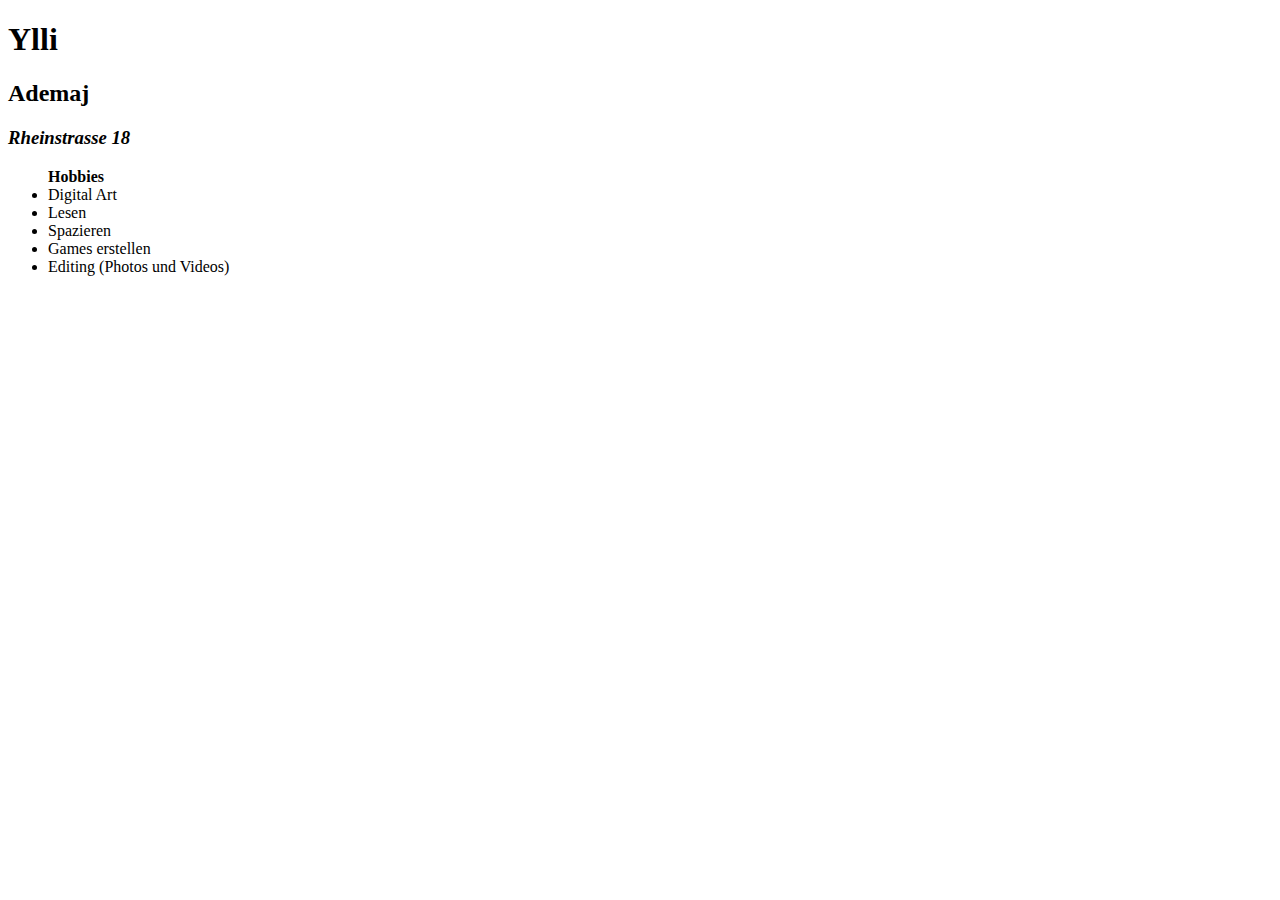
<file: Vorstellung_YA.html>
<!DOCTYPE html>
<html lang="en">
<head>
    <meta charset="UTF-8">
    <meta http-equiv="X-UA-Compatible" content="IE=edge">
    <meta name="viewport" content="width=device-width, initial-scale=1.0">
    <title>Document</title>
</head>
<body>
    <h1>Ylli</h1>
    <h2>Ademaj</h2>
    <h3><i>Rheinstrasse 18</i></h3>
    <ul><b>Hobbies</b>
        <li>Digital Art</li>
        <li>Lesen</li>
        <li>Spazieren</li>
        <li>Games erstellen</li>
        <li>Editing (Photos und Videos)</li>
    </ul>
</body>
</html>
</file>
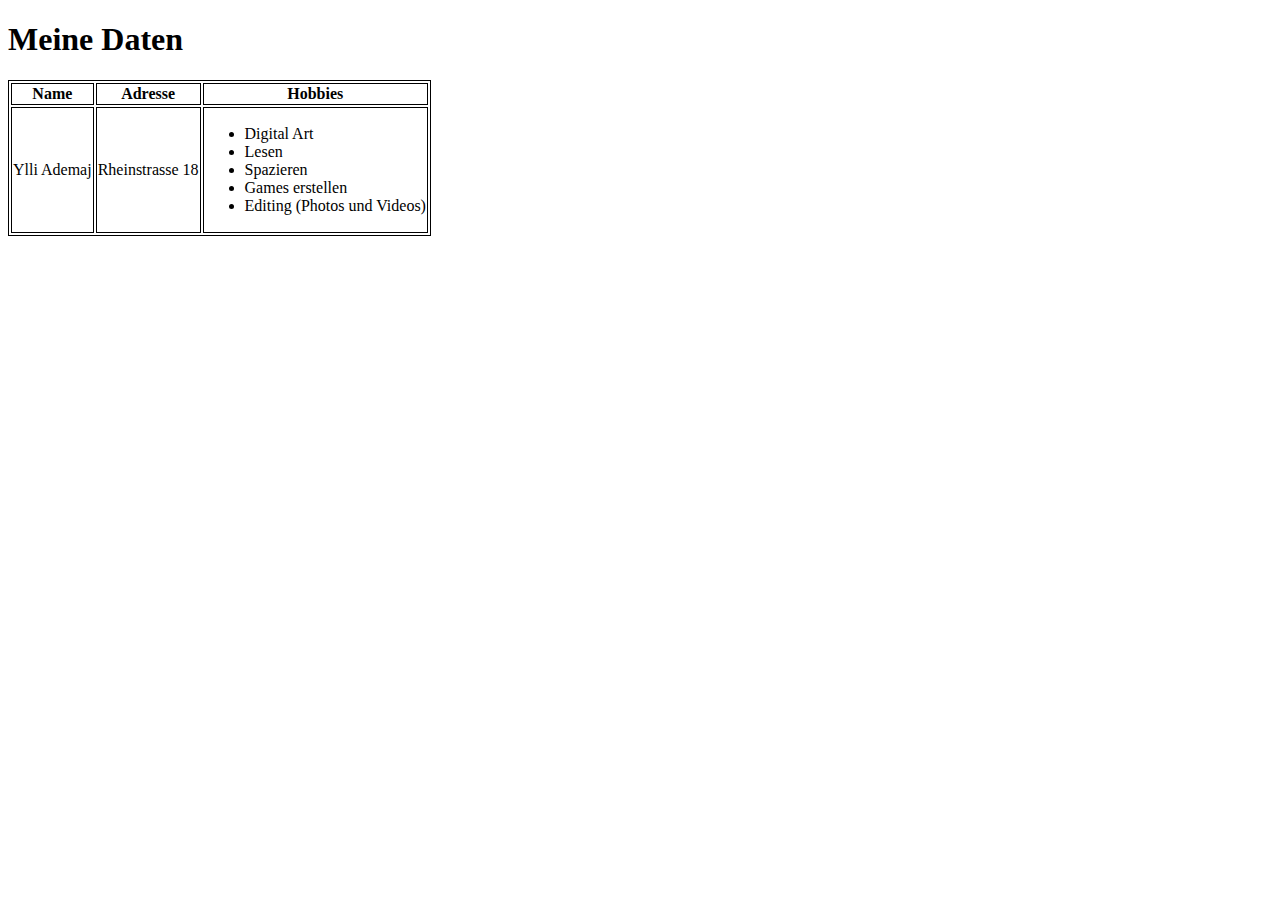
<file: Vorstellung_YA_table.html>
<!DOCTYPE html>
<html lang="en">
<style>
    table, th, td {
        border:0.5px solid black;
    }
</style>
<head>
    <meta charset="UTF-8">
    <meta http-equiv="X-UA-Compatible" content="IE=edge">
    <meta name="viewport" content="width=device-width, initial-scale=1.0">
    <title>Document</title>
</head>
<body>
    <!--
    <h1>Ylli</h1>
    <h2>Ademaj</h2>
    <h3><i>Rheinstrasse 18</i></h3>
     
    <ul><b>Hobbies</b>
        <li>Digital Art</li>
        <li>Lesen</li>
        <li>Spazieren</li>
        <li>Games erstellen</li>
        <li>Editing (Photos und Videos)</li>
    </ul> 
    -->
        <h1>Meine Daten</h1>
        <table>
            <tr>
                <th>Name</th>
                <th>Adresse</th>
                <th>Hobbies</th>   
            </tr>
            <tr>
                <td>Ylli Ademaj</td>
                <td>Rheinstrasse 18</td>
                <td>
                    <ul>
                        <li>Digital Art</li>
                        <li>Lesen</li>
                        <li>Spazieren</li>
                        <li>Games erstellen</li>
                        <li>Editing (Photos und Videos)</li>
                    </ul>
                </td>
            </tr>
        </table>
    </body>
</html>
</file>
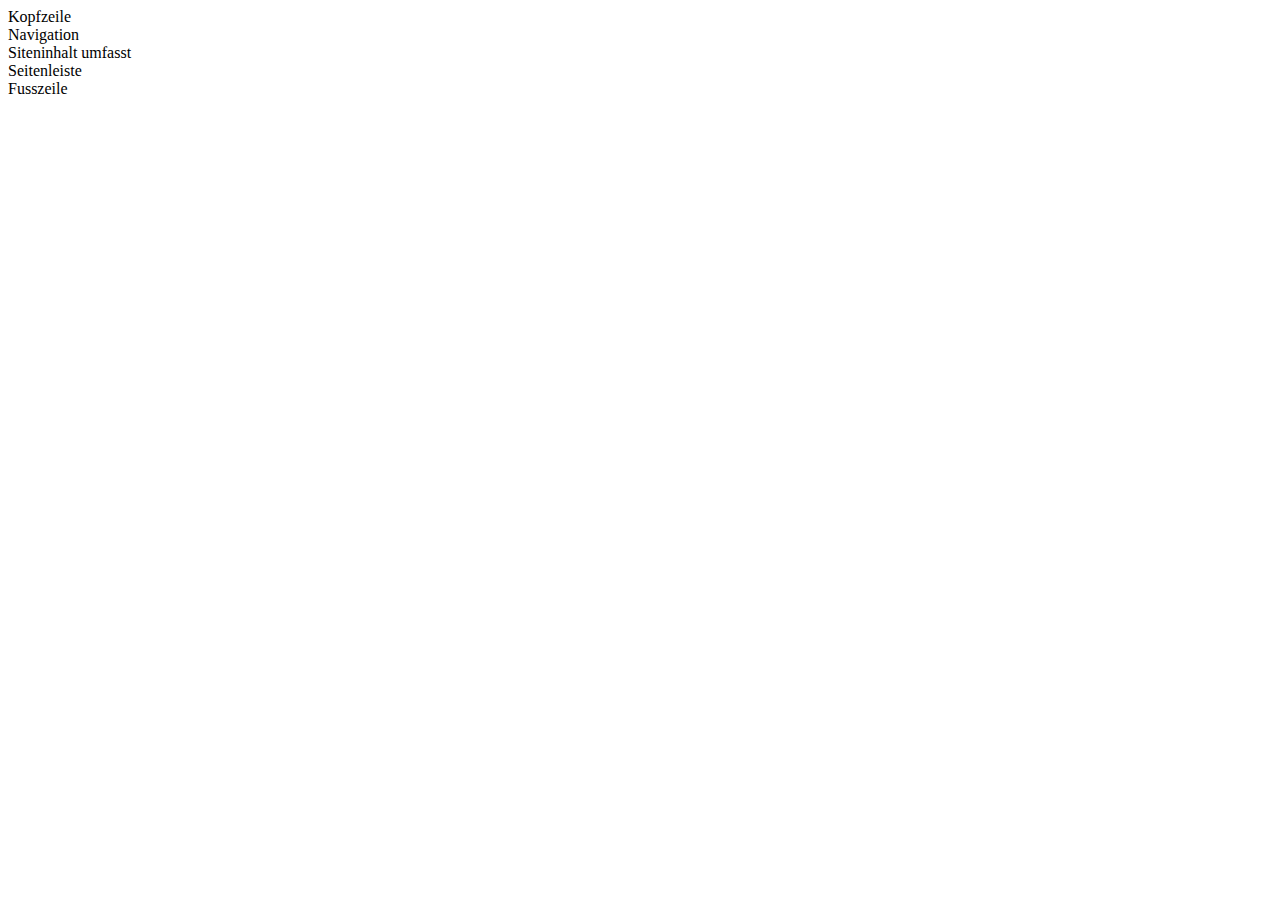
<file: Übungen/01_HTML-Struktur/Strukturelemente.html>
<!DOCTYPE html>
<html>
    <head>
        <title>Strukturelemente</title>
    </head>
    <body>
        </header>
            Kopfzeile
        </header>
        <nav>
            Navigation
        <nav>
        <article>
            Siteninhalt umfasst
        </article>
        <aside>
            Seitenleiste
        <footer>
            Fusszeile
        </footer>
    </body>
</html>
</file>
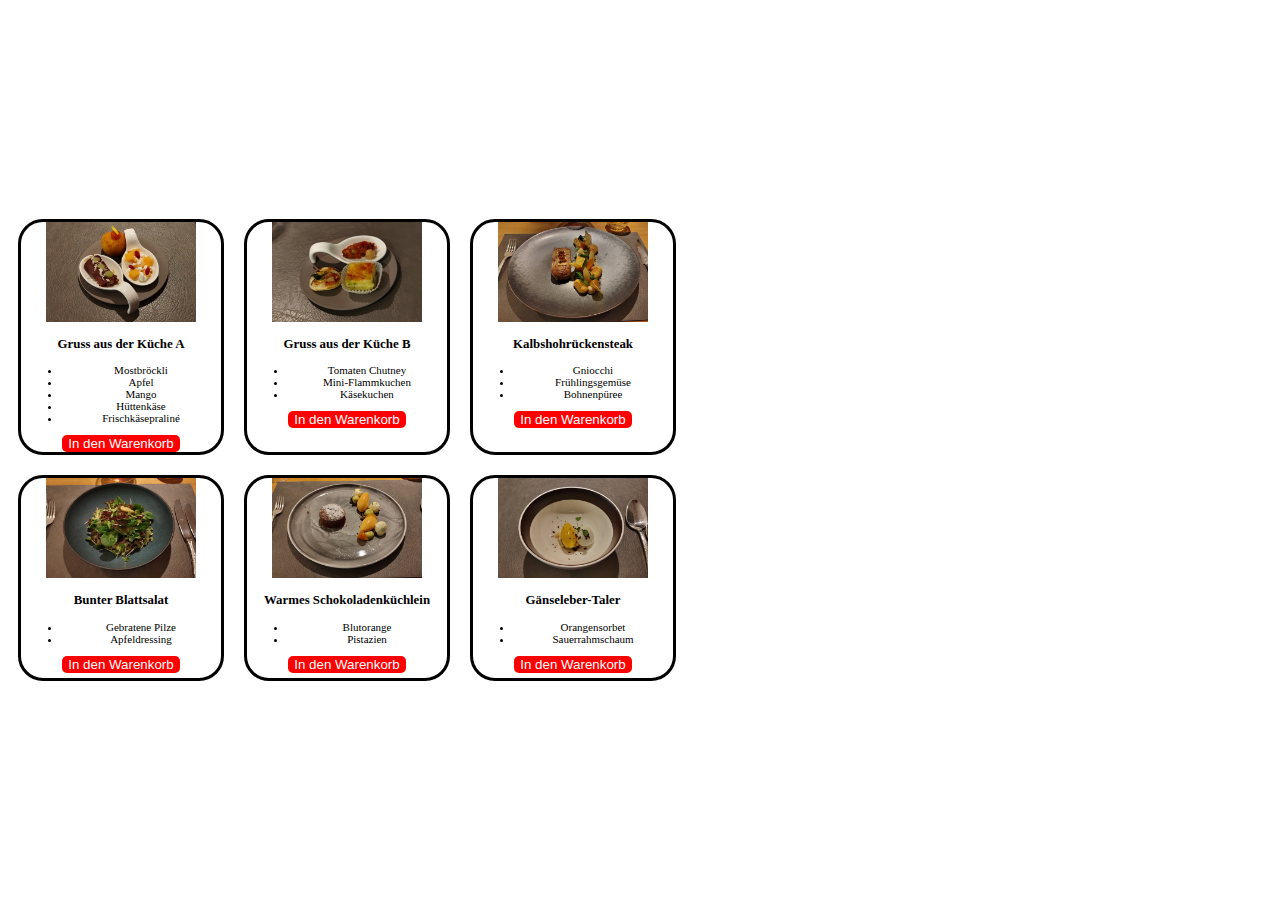
<file: Übungen/08_Flexbox/flex_skeleton/flex.html>
<!DOCTYPE html>
<html>
    <head>
      <link rel="stylesheet" href="background_styles.css">
      <link rel="stylesheet" href="styles.css">
      <title>Flexbox Example</title>
    </head>
    <body>

    <div class="menus">

      <div class="menu_p1">

        <div class="flexitem numero1">
          
          <img src="img/gruss1.jpg" alt="gruss1" style="width: 150px; height: 100px;">
          <h3>Gruss aus der Küche A</h3>
          <ul>
            <li>Mostbröckli</li>
            <li>Apfel</li>
            <li>Mango</li>
            <li>Hüttenkäse</li>
            <li>Frischkäsepraliné</li>
          </ul>
          <button class="button" type="button">In den Warenkorb</button>
        </div>

        <div class="flexitem numero2">
          
          <img src="img/gruss2.jpg" alt="gruss2" style="width: 150px; height: 100px;">
          <h3>Gruss aus der Küche B</h3>
          <ul>
            <li>Tomaten Chutney</li>
            <li>Mini-Flammkuchen</li>
            <li>Käsekuchen</li>
          </ul>
          <button class="button" type="button">In den Warenkorb</button>
        </div>

        <div class="flexitem numero3">
          
          <img src="img/kalb.jpg" alt="kalb" style="width: 150px; height: 100px;">
          <h3>Kalbshohrückensteak</h3>
          <ul>
            <li>Gniocchi</li>
            <li>Frühlingsgemüse</li>
            <li>Bohnenpüree</li>
          </ul>
          <button class="button" type="button">In den Warenkorb</button>
        </div>

      </div>

      <div class="menu_p2">

        <div class="flexitem numero4">
        
          <img src="img/salat.jpg" alt="salat" style="width: 150px; height: 100px;">
          <h3>Bunter Blattsalat</h3>
          <ul>
            <li>Gebratene Pilze</li>
            <li>Apfeldressing</li>
          </ul>
          <button class="button" type="button">In den Warenkorb</button>
        </div>

        <div class="flexitem numero5">
          
          <img src="img/schoko.jpg" alt="schoko" style="width: 150px; height: 100px;">
          <h3>Warmes Schokoladenküchlein</h3>
          <ul>
            <li>Blutorange</li>
            <li>Pistazien</li>
          </ul>
          <button class="button" type="button">In den Warenkorb</button>
        </div>

        <div class="flexitem numero6">
          
          <img src="img/zwischen.jpg" alt="zwischen" style="width: 150px; height: 100px;">
          <h3>Gänseleber-Taler</h3>
          <ul>
            <li>Orangensorbet</li>
            <li>Sauerrahmschaum</li>
          </ul>
          <button class="button" type="button">In den Warenkorb</button>
        </div>

      </div>

    </div>
    </body>
</html>
</file>
<file: Übungen/08_Flexbox/flex_skeleton/background_styles.css>
/* Background Styles */
html {
    height: 100%;
    background-color: rgb(255, 255, 255);
    display: flex;
    flex-direction: column;
    justify-content: center;
}

.flexbox-item-1 {
    min-height: 100px;
}

.flexbox-item-2 {
    min-height: 200px;
}

.flexbox-item-3 {
    min-height: 300px;
}

.flexbox-container {
    position: relative;
    background-color: yellow;
}

.flexbox-container::before {
    content: 'Flexbox Container';
    position: absolute;
    top: -40px;
    color: yellow;
    font-size: 2em;
}

.axis {
    position: absolute;
}

.cross-axis {
    left: 50%;
    transform: translateX(-50%);
    width: 5px;
    height: 100%;
    background-color: blue;
}

.main-axis {
    top: 50%;
    transform: translateY(-50%);
    height: 5px;
    width: 100%;
    background-color: red;
}

.axis::after {
    position: absolute;
    right: 10px;
    bottom: 10px;
    font-size: 2em;
}

.main-axis::after {
    position: absolute;
    content: 'Main Axis';
    color: red;
}

.cross-axis::after {
    white-space: nowrap;
    content: 'Cross Axis';
    writing-mode: vertical-rl;
    transform: rotate(180deg);
    color: blue;
}

.flexbox-item {
    position: relative;
    width: 200px;
    margin: 10px;
    border: 3px solid #333;
    background-color: #dfdfdf;
    font-size: 100px;
    display: flex;
    justify-content: center;
}

.flexbox-item::before {
    content: 'Flexbox Item';
    position: absolute;
    color: black;
    font-size: 25px;
    top: 10px;
    left: 15px;
}

.flexbox-item::after {
    position: absolute;
    color: black;
    font-size: 25px;
    top: 10px;
    right: 15px;
}

.flexbox-item-1::after {
    content: '1';
}

.flexbox-item-2::after {
    content: '2';
}

.flexbox-item-3::after {
    content: '3';
}

.flexbox-item-4::after {
    content: '4';
}

.flexbox-item-5::after {
    content: '5';
}

.flexbox-item-6::after {
    content: '6';
}
</file>
<file: Übungen/08_Flexbox/flex_skeleton/styles.css>
.menus {
    text-align:center;
    font-size: 11px;
}

.menu_p1 {
    display: flex;
    justify-content: flex-start;
}

.menu_p2 {
    display: flex;
    justify-content: flex-start;
}

.flexitem {
    width: 200px;
    margin: 10px;
    border: 3px solid black;
    border-radius: 25px;
    background-color: white;
    
}

.button {
    color: white;
    background-color: red;
    border-radius: 5px;
    border: transparent;
    position: relative;
    bottom: 0;
}


.numero1 {
    min-height: 100px;
}

.numero2 {
    min-height: 200px;
}

.numero3 {
    min-height: 100px;
}

.numero4 {
    min-height: 100px;
}

.numero5 {
    min-height: 200px;
}

.numero6 {
    min-height: 100px;
}
</file>
